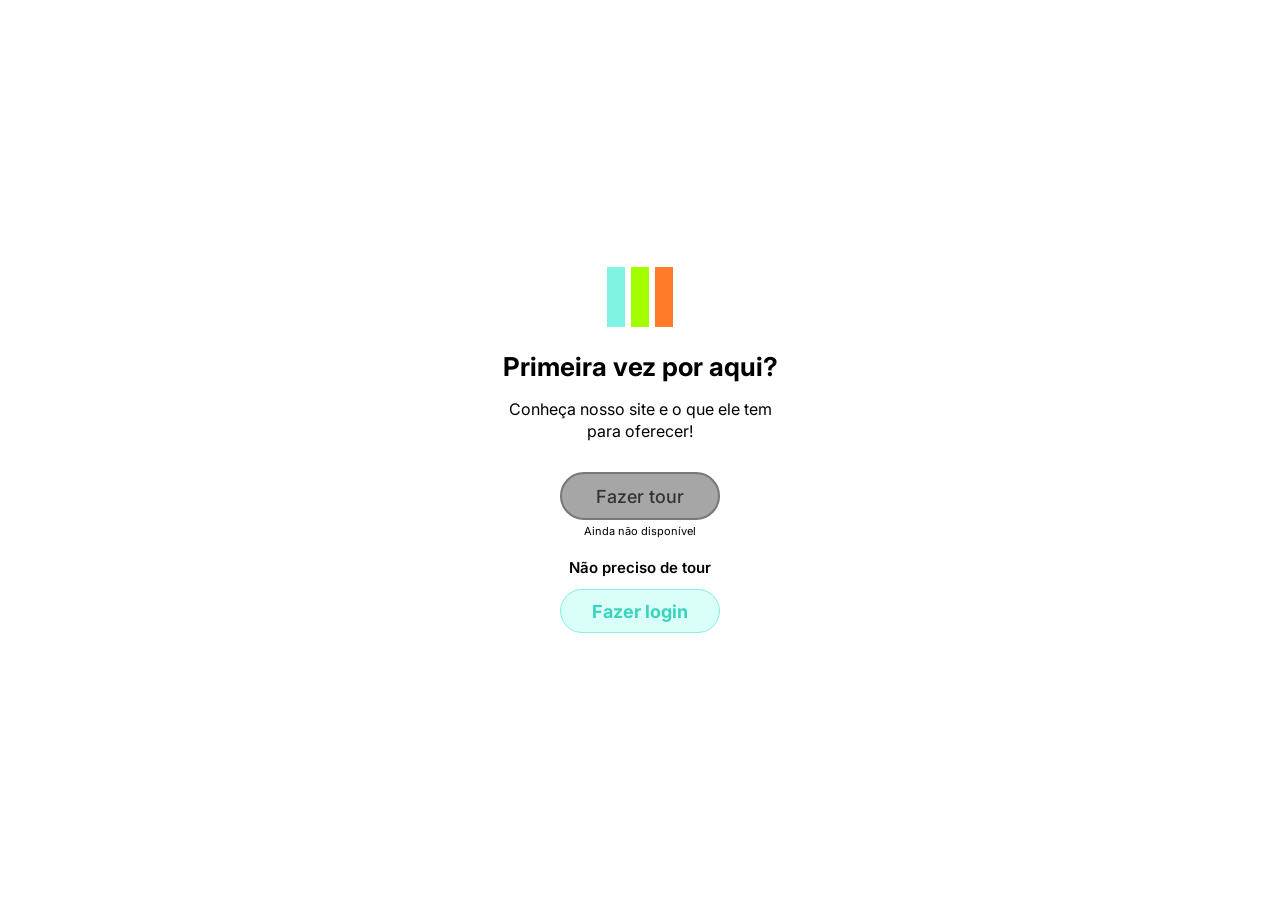
<file: Login/boasvindas.html>
<!DOCTYPE html>
<html lang="pt-BR">
<head>
  <meta charset="UTF-8">
  <meta name="viewport" content="width=device-width, initial-scale=1.0">
  <title>Primeira Vez | Metohelp</title>
  <link rel="preconnect" href="https://fonts.googleapis.com">
  <link rel="preconnect" href="https://fonts.gstatic.com" crossorigin>
  <link href="https://fonts.googleapis.com/css2?family=Inter:wght@400;500;600;700&display=swap" rel="stylesheet">
  <style>
    * {
      box-sizing: border-box;
      margin: 0;
      padding: 0;
      font-family: 'Inter', Arial, sans-serif;
    }

    body {
      min-height: 100vh;
      display: flex;
      flex-direction: column;
      align-items: center;
      justify-content: center;
      background: #ffffff;
      padding: 20px;
      text-align: center;
    }

    .container {
      max-width: 400px;
      width: 100%;
      display: flex;
      flex-direction: column;
      align-items: center;
    }

    /* Ícone das 3 barras coloridas */
    .brand-icon {
      display: flex;
      gap: 6px;
      height: 60px;
      margin-bottom: 24px;
    }

    .brand-icon .bar {
      width: 18px;
      height: 100%;
    }

    .bar-cyan { background-color: #80f3e3; }
    .bar-lime { background-color: #a3ff00; }
    .bar-orange { background-color: #ff7a29; }

    h1 {
      font-size: 26px;
      font-weight: 700;
      color: #000;
      margin-bottom: 16px;
    }

    p.description {
      font-size: 16px;
      color: #000;
      line-height: 1.4;
      margin-bottom: 30px;
    }

    .btn-tour {
      width: 160px;
      height: 48px;
      border-radius: 24px;
      border: 2px solid #777777;
      background-color: #a6a6a6;
      color: #333333;
      font-size: 18px;
      font-weight: 500;
      cursor: not-allowed;
      margin-bottom: 4px;
    }

    .subtext {
      font-size: 11px;
      color: #000;
      margin-bottom: 20px;
    }

    .not-needed {
      font-size: 15px;
      font-weight: 600;
      color: #000;
      margin-bottom: 12px;
    }

    .btn-login {
      width: 160px;
      height: 44px;
      border-radius: 22px;
      border: 1.5px solid #80f3e3;
      background-color: #d9fff8;
      color: #3ad4be;
      font-size: 18px;
      font-weight: 700;
      cursor: pointer;
      text-decoration: none;
      display: flex;
      align-items: center;
      justify-content: center;
      transition: transform 0.15s ease;
    }

    .btn-login:hover {
      transform: translateY(-2px);
    }
  </style>
</head>
<body>

  <main class="container">
    <!-- Ícone Triplo -->
    <div class="brand-icon">
      <div class="bar bar-cyan"></div>
      <div class="bar bar-lime"></div>
      <div class="bar bar-orange"></div>
    </div>

    <h1>Primeira vez por aqui?</h1>
    
    <p class="description">
      Conheça nosso site e o que ele tem<br>para oferecer!
    </p>

    <!-- Botão Fazer Tour (Indisponível) -->
    <button class="btn-tour" disabled>Fazer tour</button>
    <span class="subtext">Ainda não disponível</span>

    <span class="not-needed">Não preciso de tour</span>

    <!-- Botão Fazer Login -->
    <button id="btn-login" class="btn-login">Fazer login</button>
  </main>

  <script>
    document.getElementById("btn-login").addEventListener("click", () => {
      // Regista que o utilizador já passou pela tela de boas-vindas
      localStorage.setItem("metohelp_ja_visitou", "true");
      // Redireciona para o login
      window.location.href = "login.html";
    });
  </script>
</body>
</html>
</file>
